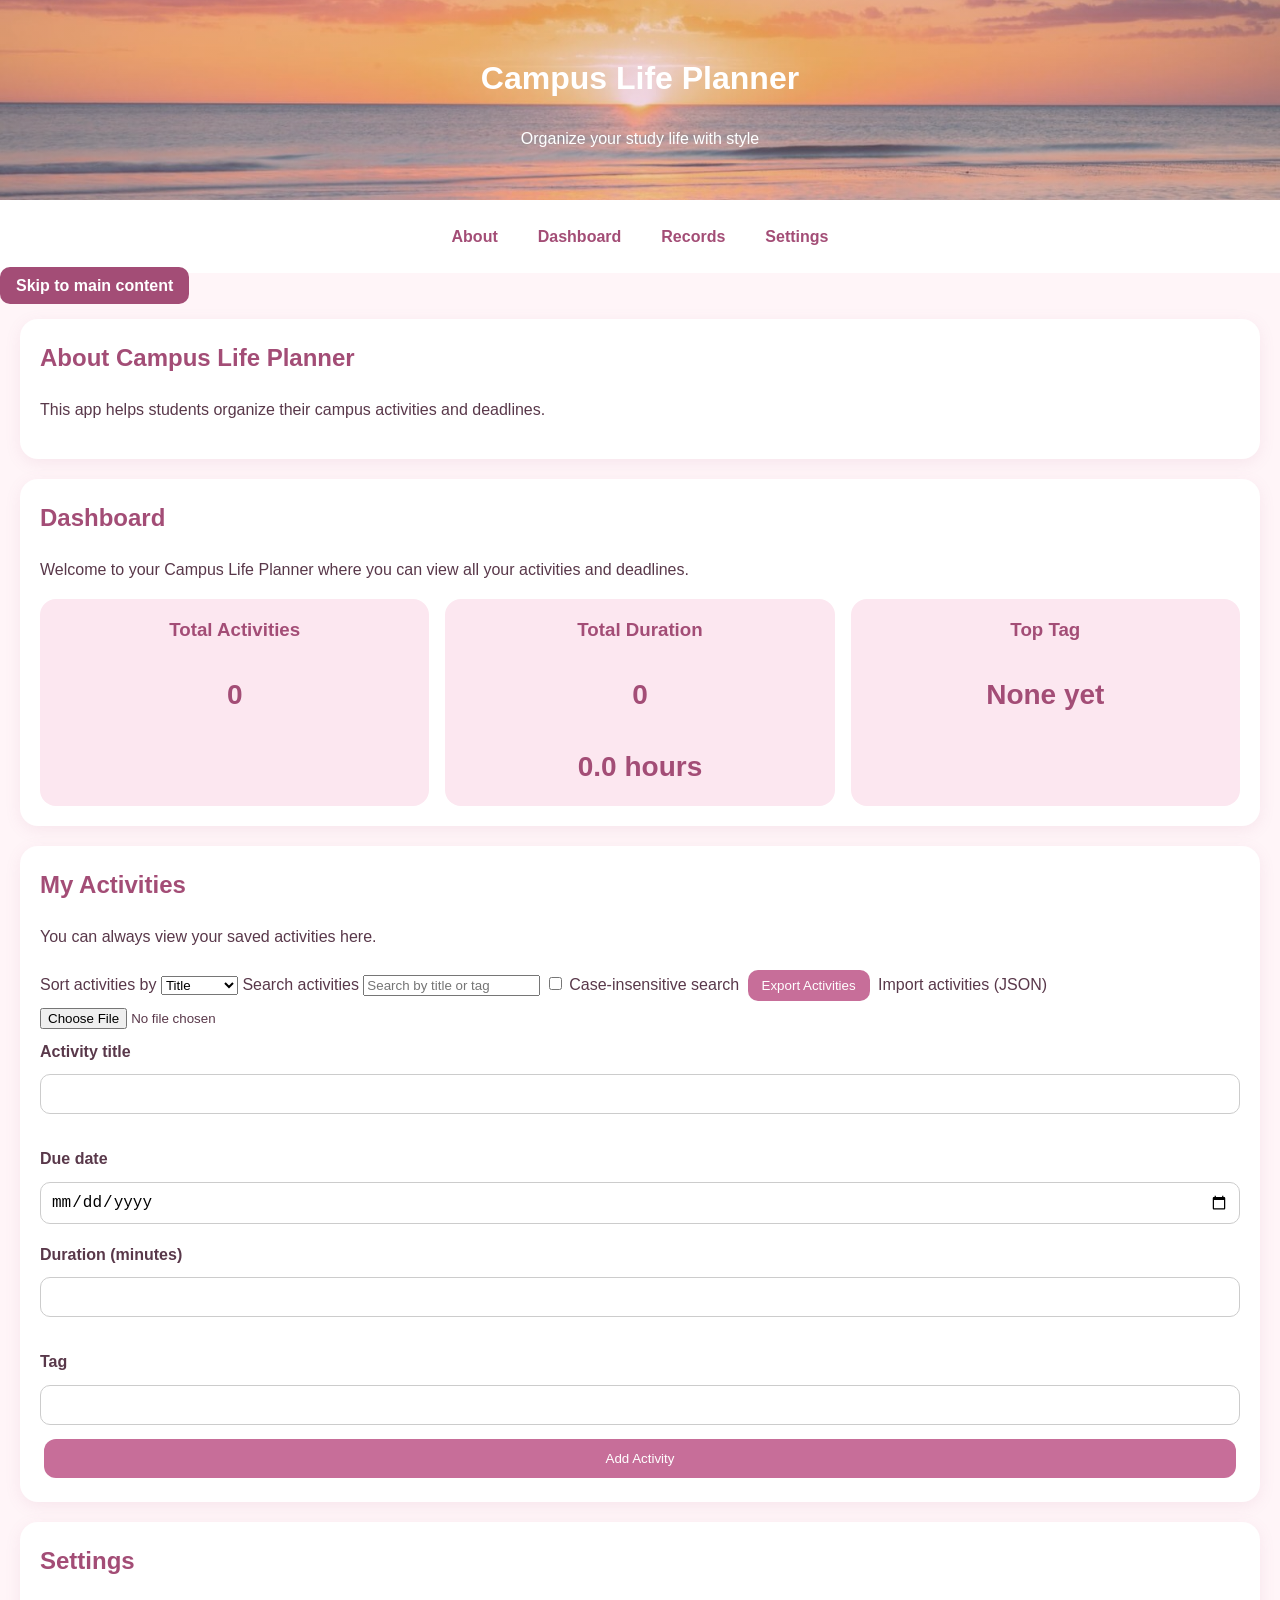
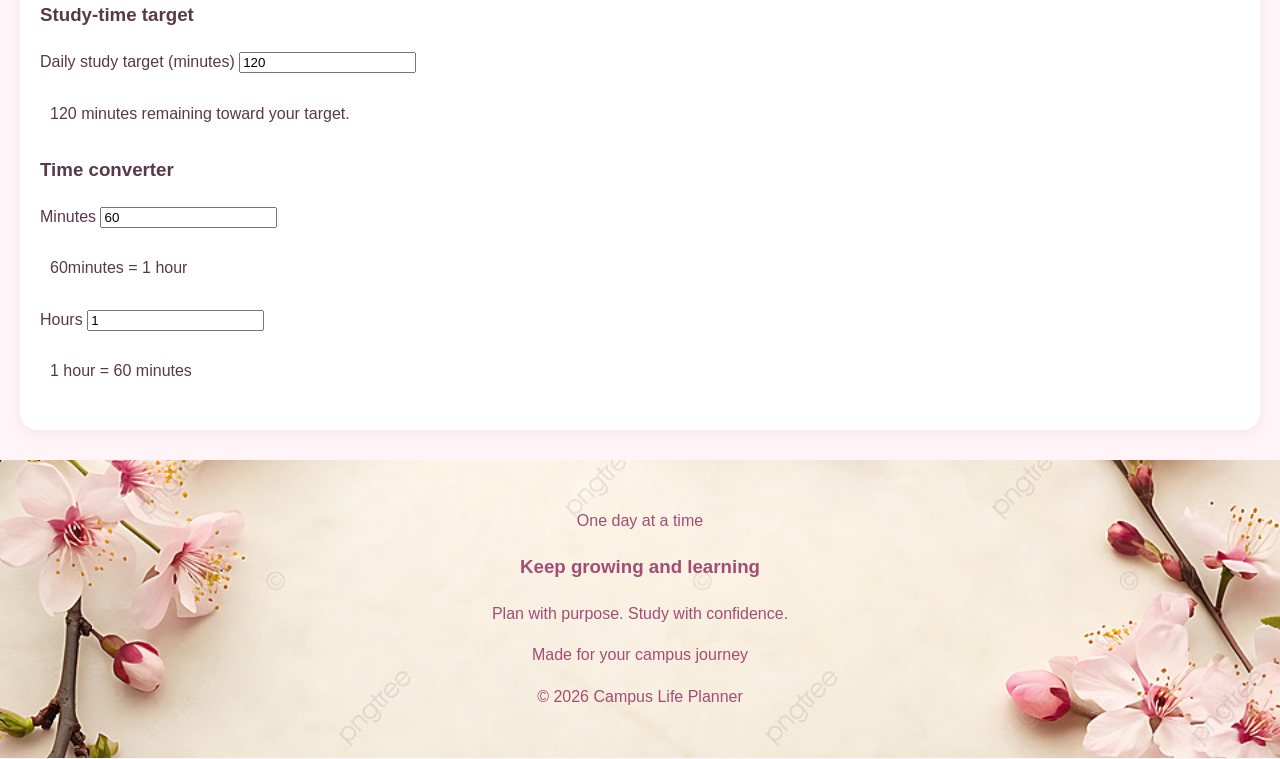
<file: index.html>
<!DOCTYPE html>
<html lang="en">
    <head>
<meta charset="UTF-8">
<meta name="viewport" content="width=device-width, initial-scale=1.0">
<title>Campus Life Planner</title>

<link rel="stylesheet" href="styles/styles.css">

    </head>
    <body>
        <header>
            <h1>Campus Life Planner</h1>
            <p>Organize your study life with style</p>
        </header>
        <nav> 
            <a href="#about">About</a>
            <a href="#dashboard">Dashboard</a>
            <a href="#records">Records</a>
            <a href="#settings">Settings</a>
        </nav>

        <main id="main-content">
            <a href="#main-content"> Skip to main content</a>

<section id="about">
    <h2>About Campus Life Planner</h2>
    <p>This app helps students organize their campus activities and deadlines.</p>
</section>

<section id="dashboard">
    <h2>Dashboard</h2>
    <p>Welcome to your Campus Life Planner where you can view all your activities and deadlines.</p>

    <div class="dashboard-cards">
    <div class="stat-card">
        <h3>Total Activities</h3>
        <p id="total-activities">0</p>
    </div>

    <div class="stat-card">
        <h3>Total Duration</h3>
        <p id="total-duration">0 minutes</p>
        <p id="total-hours">0 hours</p>
    </div>

    <div class="stat-card">
    <h3>Top Tag</h3>
    <p id="top-tag">None yet</p>
    </div>
</div>
</section>

<section id="records">
    <h2>My Activities</h2>
<p>You can always view your saved activities here.</p>

<label for="sort-select">Sort activities by</label>
<select id="sort-select">
    <option value="title">Title</option>
    <option value="dueDate">Due date</option>
    <option value="duration">Duration</option>
</select>

<label for="search-input">Search activities</label>
<input type="search" id="search-input" placeholder="Search by title or tag">
<input type="checkbox" id="case-insensitive">
<label for="case-insensitive">Case-insensitive search</label>

<button type="button" id="export-button">Export Activities</button>

<label for="import-file">Import activities (JSON)</label>
<input type="file" id="import-file" accept=".json,application/json">

<div id="activity-list"></div>


<form id="activity-form">
    <label for="title">Activity title</label>
    <input type="text" id="title" name="title" required>
    <small id="title-error" class="error-message"></small>

    <label for="dueDate">Due date</label>
    <input type="date" id="dueDate" name="dueDate" required>

    <label for="duration">Duration (minutes)</label>
    <input type="number" id="duration" name="duration" min="1" required>
    <small id="duration-error" class="error-message"></small>

    <label for="tag">Tag</label>
    <input type="text" id="tag" name="tag" required>

    <button type="submit">Add Activity</button>
</form>
</section>

<section id="settings">
<h2>Settings</h2>

<h3>Study-time target</h3>
<label for="time-target">Daily study target (minutes)</label>
<input
type="number" id="time-target" min="1" value="120">

<p id="target-status" aria-live="polite">
    set your study-time target.
</p>

<h3>Time converter</h3>
<label for="minutes-input">Minutes</label>
<input type="number" id="minutes-input" min="0" value="60">

<p id="hours-result" aria-live="polite">60minutes = 1 hour</p>

<label for="hours-input">Hours</label>
<input type="number" id="hours-input" step="0.1" value="1">

<p id="minutes-result" aria-live="polite">1 hour = 60 minutes</p>
</section>
<footer>
    <p>One day at a time</p>
    <h3>Keep growing and learning</h3>
    <p>Plan with purpose. Study with confidence.</p>
    <p>Made for your campus journey</p>
    <p>&copy; 2026 Campus Life Planner</p>
</footer>

<script src="scripts/validators.js"></script>
<script src="scripts/search.js"></script>
<script src="scripts/app.js"></script>
</body>
</html>
</file>
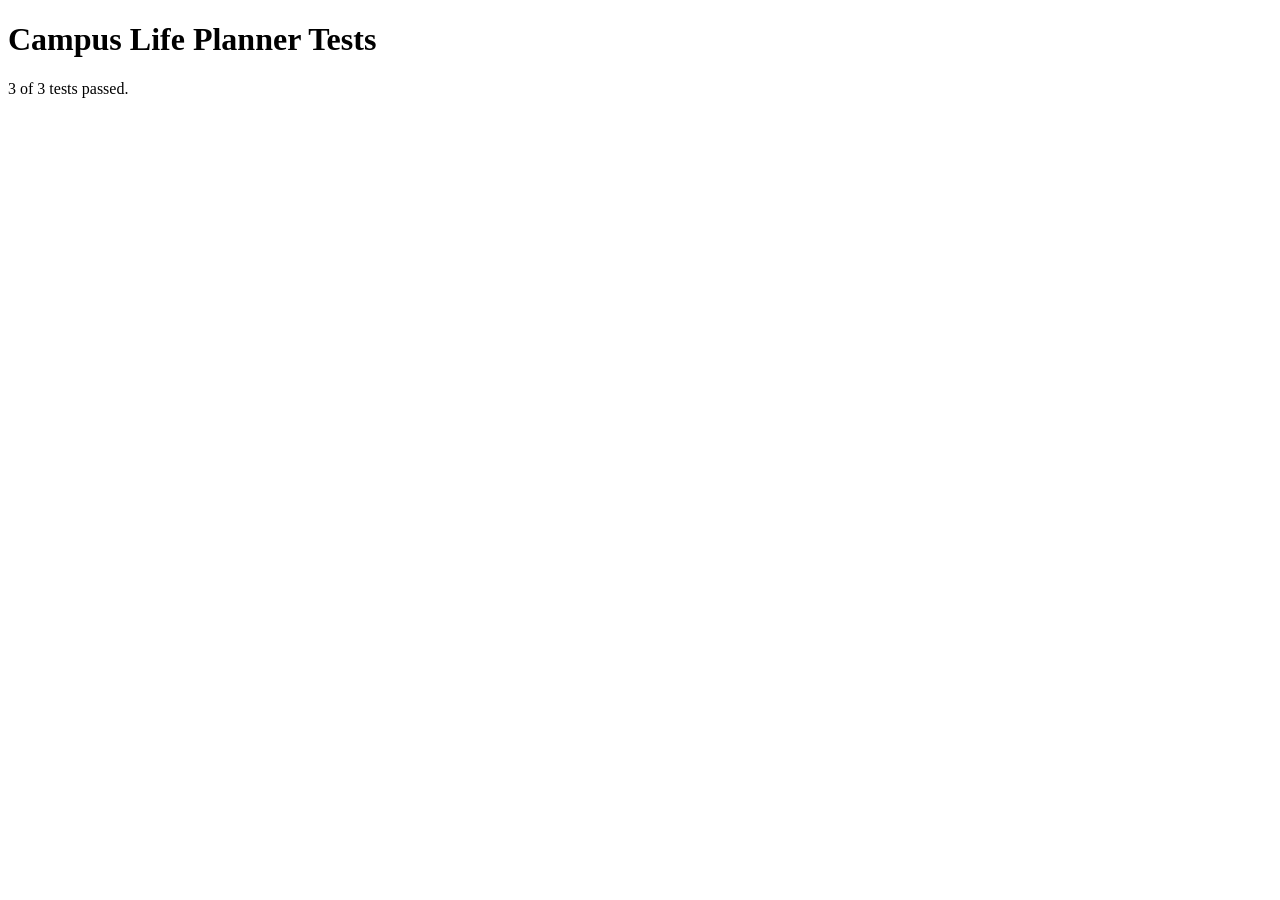
<file: tests.html>
<!DOCTYPE html>
<html lang="en">
    <head>
        <meta charset="UTF-8">
        <meta name="viewport" content="width=device-width, initial-scale=1.0">
        <title>Campus Life Planner Tests</title>
        </head>
        <body>
            <h1>Campus Life Planner Tests</h1>
            <p id="results">Running tests...</p>
            <script src="scripts/validators.js"></script>
            <script>
                const results = [];

                results.push({
                    name: "Accepts a valid title",
                    passed: isValidTitle("Study session")
                });

                results.push({
                    name: "Rejects a short title",
                    passed: !isValidTitle("12")
                });

                results.push({
                    name: "Rejects an empty title",
                    passed: !isValidTitle("")
                });


                const passed = results.filter(function(test) {
                    return test.passed;
                }).length;

                document.getElementById("results").textContent = 
                passed + " of " + results.length + " tests passed. ";
            </script>
            </body>
            </html>
</file>
<file: styles/styles.css>
body {
    background-color:#fff5f8;
    margin:0;
    font-family: Arial, sans-serif;
    line-height: 1.6;
    color: #59384a;
}

header {
    background:
        linear-gradient(
            rgba(217, 142, 174, 0.35),
            rgba(217, 142, 174, 0.35)
        ),
        url("../images/header-background.jpg") center/cover no-repeat;
        color: #ffffff;
        padding: 32px 24px;
        text-align: center;
}

nav {
    background-color: white;
    display:flex;
    justify-content: center;
    gap: 24px;
    padding: 16px;
}

nav a {
    text-decoration: none;
    color: #a34d76;
    font-weight: bold;
    padding: 8px;
}

nav a:hover {
    background-color: #fce7f0;
    border-radius: 10px;
}

section {
    background-color: white;
    padding: 20px;
    margin: 20px;
border-radius: 18px;
box-shadow: 0 4px 16px rgba(180, 100, 140,0.10);
}

h2 {
    color:#a34d76;
    margin-top:0;
}

@media (max-width: 600px) {
    section {
        margin: 10px;
        padding: 15px;
    }
    nav {
        flex-wrap: wrap;
        gap: 12px;
    }
}

nav a:focus-visible {
    outline: 3px solid #ffbf47;
    outline-offset: 4px;
}

footer {
    background:fixed
        linear-gradient(
            rgba(255, 240, 245, 0.45),
            rgba(255, 240, 245, 0.45)
        ),
        url("../images/footer-background.jpg") center/cover no-repeat;
        color: #a34d76;
        text-align: center;
        padding: 32px 16px;
        margin-top: 30px;
}

.dashboard-cards {
    display: flex;
    gap: 16px;
    flex-wrap: wrap;
}

.stat-card {
    background-color: #fce7f0;
    padding:16px;
    border-radius: 16px;
    flex: 1;
    min-width: 150px;
    text-align: center;
}

.stat-card h3 {
    color: #a34d76;
    margin-top: 0;
}

.stat-card p {
    font-size: 28px;
    font-weight: bold;
    color: #a34d76;
    margin-bottom: 0;
}

#activity-form {
    display:flex;
    flex-direction: column;
    gap: 10px
}

#activity-form input {
    padding: 10px;
    border: 1px solid #cccccc;
    border-radius: 10px;
    font-size: 16px;
}

#activity-form button {
    background-color: #c76e99;
    color: white;
    padding: 12px;
    border: none;
    border-radius: 12px;
    cursor: pointer;
}

#activity-form button:hover {
    background-color: #a34d76;
}

#activity-form label {
    font-weight: bold;
    margin-top: 8px;
}

.error-message {
    display: block;
    color: red;
    font-size: 0.85rem;
    margin-top: 4px;
}

.input-error {
    border: 2px solid red;
}

.input-success {
    border: 2px solid green;
}
button {
    transition: background-color 0.3s ease, transform 0.2s ease;
}

button:hover {
    transform: translateY(-2px);
}

button {
    background-color: #c76e99;
    color: white;
    padding: 8px 14px;
    border: none;
    border-radius: 10px;
    cursor: pointer;
    margin: 4px;
}

button:hover {
    background-color: #a34d76;
}

#activity-list p {
    background-color: #fff5f8;
    padding: 14px;
    border-radius: 12px;
    margin: 12px 0;
    overflow-wrap: anywhere;
}

.settings-container {
    display: flex;
    flex-wrap: wrap;
    gap: 20px;
    margin-top: 20px;
}

.settings-card {
    background-color: #fff5f8;
    border: 1px solid #f2d2e0;
    border-radius: 16px;
    padding: 20px;
    flex: 1;
    min-width: 220px;
    box-sizing: border-box;
}

.settings-card h3 p {
    color: #795266;
}

.settings-card label {
    display: block;
    font-weight: bold;
    margin-top: 14px;
}

.settings-card input {
    width: 100%;
    box-sizing: border-box;
    padding: 10px;
    margin-top: 6px;
    border: 1px solid #e3b6ca;
    border-radius: 8px;
    font-size: 16px;
}

#target-status,
#hours-result,
#minutes-result {
    background-color: white;
    padding: 10px;
    border-radius: 8px;
}

#main-content > a:first-child {
    position: abdolute;
    top: -100px;
    left: 16px;
    background-color: #a34d76;
    color: white;
    padding: 10px 16px;
    border-radius: 10px;
    text-decoration: none;
    font-weight: bold;
    z-index: 1000;
}

#main-content > a:first-child:focus {
    top: 16px;
}
</file>
